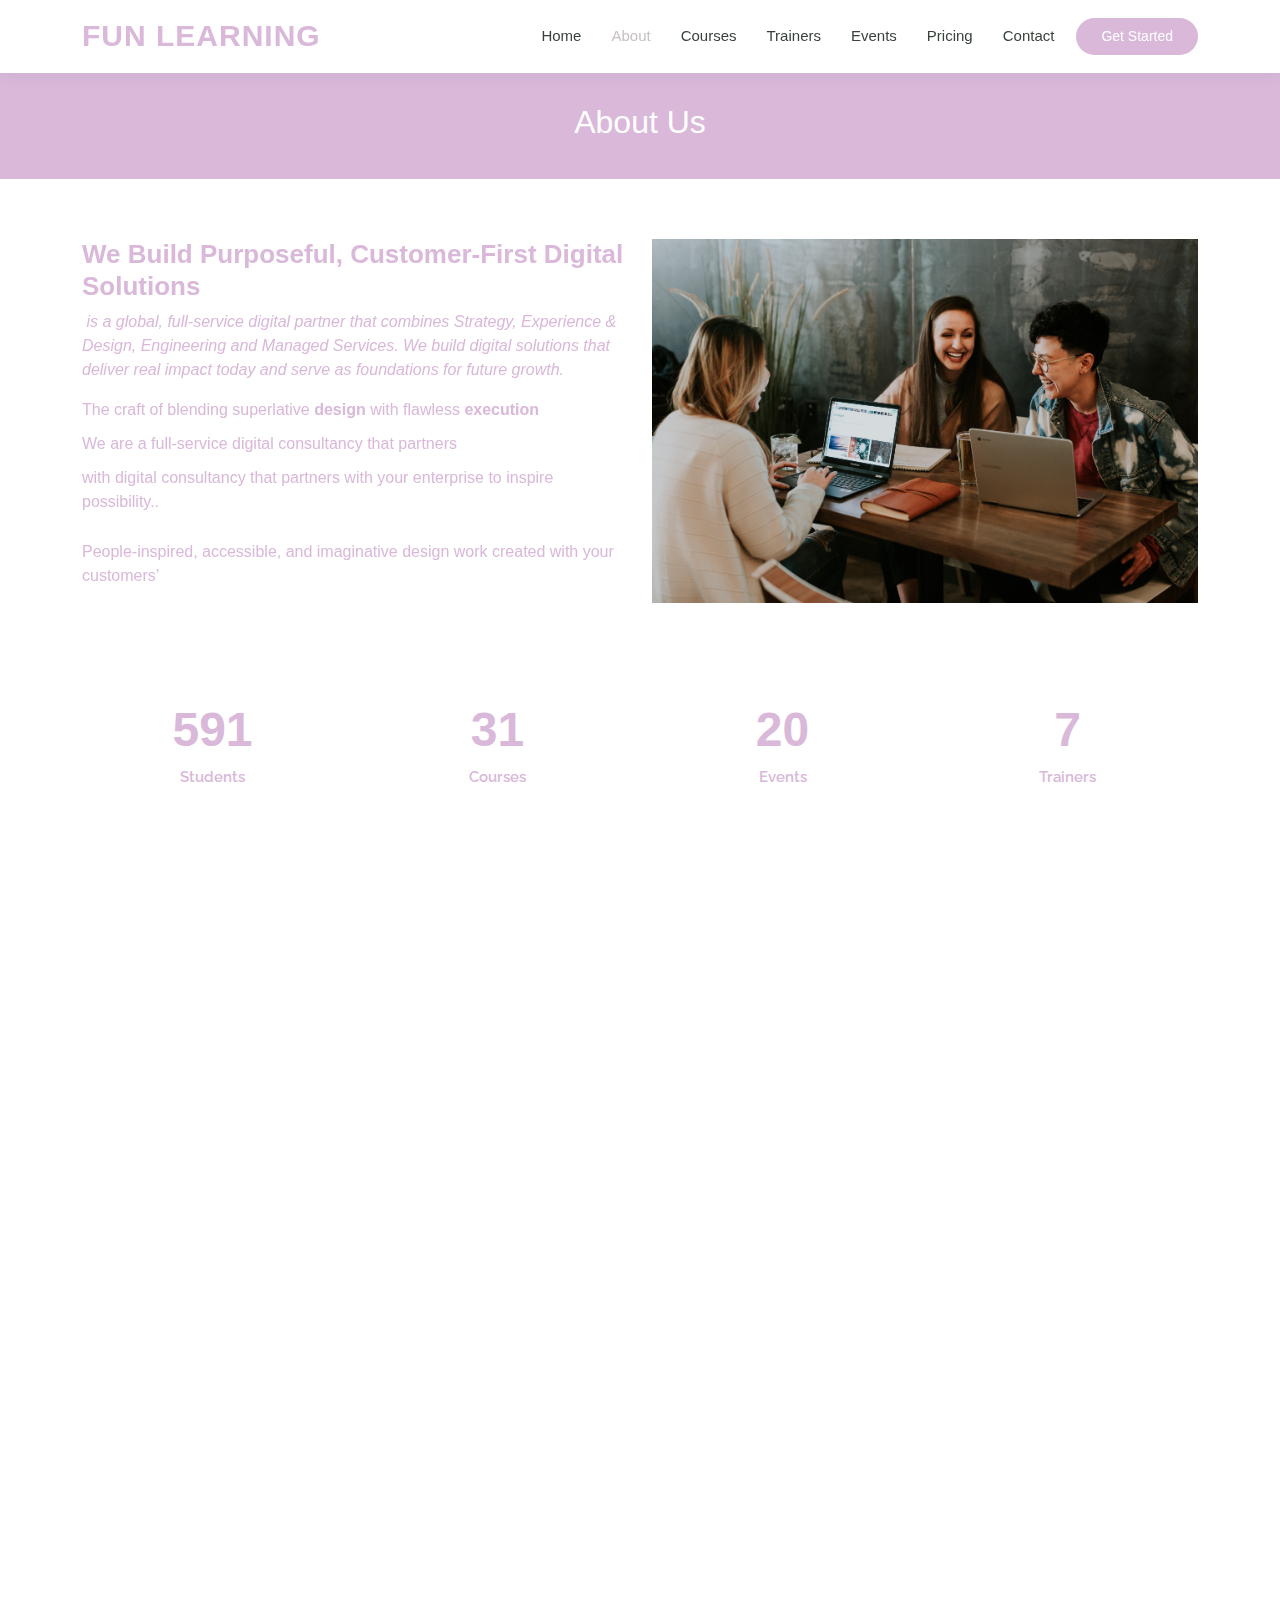
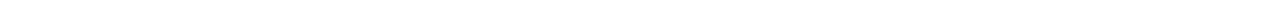
<file: about.html>
<!DOCTYPE html>
<html lang="en">

<head>
  <meta charset="utf-8">
  <meta content="width=device-width, initial-scale=1.0" name="viewport">

  <title>About - Mentor Bootstrap Template</title>
  <meta content="" name="description">
  <meta content="" name="keywords">

  <!-- Favicons -->
  <link href="assets/img/favicon.png" rel="icon">
  <link href="assets/img/apple-touch-icon.png" rel="apple-touch-icon">

  <!-- Google Fonts -->
  <link href="https://fonts.googleapis.com/css?family=Open+Sans:300,300i,400,400i,600,600i,700,700i|Raleway:300,300i,400,400i,500,500i,600,600i,700,700i|Poppins:300,300i,400,400i,500,500i,600,600i,700,700i" rel="stylesheet">

  <!-- Vendor CSS Files -->
  <link href="assets/vendor/animate.css/animate.min.css" rel="stylesheet">
  <link href="assets/vendor/aos/aos.css" rel="stylesheet">
  <link href="assets/vendor/bootstrap/css/bootstrap.min.css" rel="stylesheet">
  <link href="assets/vendor/bootstrap-icons/bootstrap-icons.css" rel="stylesheet">
  <link href="assets/vendor/boxicons/css/boxicons.min.css" rel="stylesheet">
  <link href="assets/vendor/remixicon/remixicon.css" rel="stylesheet">
  <link href="assets/vendor/swiper/swiper-bundle.min.css" rel="stylesheet">

  <!-- Template Main CSS File -->
  <link href="assets/css/style.css" rel="stylesheet">

  <!-- =======================================================
  * Template Name: Mentor - v4.7.0
  * Template URL: https://bootstrapmade.com/mentor-free-education-bootstrap-theme/
  * Author: BootstrapMade.com
  * License: https://bootstrapmade.com/license/
  ======================================================== -->
</head>

<body>

  <!-- ======= Header ======= -->
  <header id="header" class="fixed-top">
    <div class="container d-flex align-items-center">

      <h1 class="logo me-auto"><a href="index.html">Fun Learning</a></h1>
      <!-- Uncomment below if you prefer to use an image logo -->
      <!-- <a href="index.html" class="logo me-auto"><img src="assets/img/logo.png" alt="" class="img-fluid"></a>-->

      <nav id="navbar" class="navbar order-last order-lg-0">
        <ul>
          <li><a href="index.html">Home</a></li>
          <li><a class="active" href="about.html">About</a></li>
          <li><a href="courses.html">Courses</a></li>
          <li><a href="trainers.html">Trainers</a></li>
          <li><a href="events.html">Events</a></li>
          <li><a href="pricing.html">Pricing</a></li>

          
          </li>
          <li><a href="contact.html">Contact</a></li>
        </ul>
        <i class="bi bi-list mobile-nav-toggle"></i>
      </nav><!-- .navbar -->

      <a href="courses.html" class="get-started-btn">Get Started</a>

    </div>
  </header><!-- End Header -->

  <main id="main">
    <!-- ======= Breadcrumbs ======= -->
    <div class="breadcrumbs" data-aos="fade-in">
      <div class="container">
        <h2>About Us      </h2>
      </div>
    </div><!-- End Breadcrumbs -->

    <!-- ======= About Section ======= -->
    <section id="about" class="about">
      <div class="container" data-aos="fade-up">

        <div class="row">
          <div class="col-lg-6 order-1 order-lg-2" data-aos="fade-left" data-aos-delay="100">
            <img src="assets/img/about.jpg" class="img-fluid" alt="">
          </div>
          <div class="col-lg-6 pt-4 pt-lg-0 order-2 order-lg-1 content">
            <h3>We Build Purposeful, Customer-First Digital Solutions</h3>
            <p class="fst-italic"> is a global, full-service digital partner that combines Strategy, Experience &amp; Design, Engineering and Managed Services. We build digital solutions that deliver real impact today and serve as foundations for future growth.</p>
            <ul><li>The craft of blending superlative <strong>design</strong> with flawless <strong>execution</strong></li>
              <li>We are a full-service digital consultancy that partners</li>
              <li>with digital consultancy that partners with your enterprise to inspire possibility..</li>
            </ul>
            <p>People-inspired, accessible, and imaginative design work created with your customers&rsquo;</p>

          </div>
        </div>

      </div>
    </section><!-- End About Section -->

    <!-- ======= Counts Section ======= -->
    <section id="counts" class="counts section-bg">
      <div class="container">

        <div class="row counters">

          <div class="col-lg-3 col-6 text-center">
            <span data-purecounter-start="0" data-purecounter-end="1232" data-purecounter-duration="1" class="purecounter"></span>
            <p>Students</p>
          </div>

          <div class="col-lg-3 col-6 text-center">
            <span data-purecounter-start="0" data-purecounter-end="64" data-purecounter-duration="1" class="purecounter"></span>
            <p>Courses</p>
          </div>

          <div class="col-lg-3 col-6 text-center">
            <span data-purecounter-start="0" data-purecounter-end="42" data-purecounter-duration="1" class="purecounter"></span>
            <p>Events</p>
          </div>

          <div class="col-lg-3 col-6 text-center">
            <span data-purecounter-start="0" data-purecounter-end="15" data-purecounter-duration="1" class="purecounter"></span>
            <p>Trainers</p>
          </div>

        </div>

      </div>
    </section><!-- End Counts Section -->

    <!-- ======= Testimonials Section ======= -->
    <section id="testimonials" class="testimonials">
      <div class="container" data-aos="fade-up">

        <div class="section-title">
          <h2>REVIEWS</h2>
          <p>What are they saying</p>
        </div>

        <div class="testimonials-slider swiper" data-aos="fade-up" data-aos-delay="100">
          <div class="swiper-wrapper">

            <div class="swiper-slide">
              <div class="testimonial-wrap">
                <div class="testimonial-item">
                  <img src="assets/img/testimonials/testimonials-1.jpg" class="testimonial-img" alt="">
                  <h3>hassan ali</h3>
                  <h4>Ceo &amp; Founder</h4>
                  <p>
                    <i class="bx bxs-quote-alt-left quote-icon-left"></i>
                    The entire training method by Henry Harvin for SAP Certification Course is really amazing. The fee is reasonable and all the facilities are amazing.
                    <i class="bx bxs-quote-alt-right quote-icon-right"></i>
                  </p>
                </div>
              </div>
            </div><!-- End testimonial item -->

            <div class="swiper-slide">
              <div class="testimonial-wrap">
                <div class="testimonial-item">
                  <img src="assets/img/testimonials/testimonials-2.jpg" class="testimonial-img" alt="">
                  <h3>Sara hashim</h3>
                  <h4>Designer</h4>
                  <p>
                    <i class="bx bxs-quote-alt-left quote-icon-left"></i>I would like to thank my trainer Hari sir for his patience and for teaching the language in a way that is easier to understand. I had great experience with henry harvin education, too much supportive management, Quick solving issues of candidate.<i class="bx bxs-quote-alt-right quote-icon-right"></i>
                  </p>
                </div>
              </div>
            </div><!-- End testimonial item -->

            <div class="swiper-slide">
              <div class="testimonial-wrap">
                <div class="testimonial-item">
                  <img src="assets/img/testimonials/testimonials-3.jpg" class="testimonial-img" alt="">
                  <h3>jumana hassan</h3>
                  <h4>Store Owner</h4>
                  <p>
                    <i class="bx bxs-quote-alt-left quote-icon-left"></i>Whizlabs has been the most exhaustive learning resource that I have come across especially if you want to skill up or prepare for certification. Looking forward to continuing my learning journey with fun learning.</p>
                </div>
              </div>
            </div><!-- End testimonial item -->

            <div class="swiper-slide">
              <div class="testimonial-wrap">
                <div class="testimonial-item">
                  <img src="assets/img/testimonials/testimonials-4.jpg" class="testimonial-img" alt="">
                  <h3>maryam mohammad</h3>
                  <h4>Freelancer</h4>
                  <p>
                  <i class="bx bxs-quote-alt-left quote-icon-left"></i>The SEO Master Class with IIM SkILLS was very comprehensive and useful. The lecturer had plenty of good tips on how to improve your Google rank and took us through the process step-by-step. Thank you IIM SKILLS for a great course.</p>
                  <br>
                  <p>From on page seo to off page seo I have learned everything practically in the program. Placement support is also good.</p>
                  <p><i class="bx bxs-quote-alt-right quote-icon-right"></i>
                  </p>
                </div>
              </div>
            </div><!-- End testimonial item -->

            <div class="swiper-slide">
              <div class="testimonial-wrap">
                <div class="testimonial-item">
                  <img src="assets/img/testimonials/testimonials-5.jpg" class="testimonial-img" alt="">
                  <h3>ali ahmad</h3>
                  <h4>Entrepreneur</h4>
                  <p>The projects I took during the ACCA course helped me in focusing on the concept and to explore further.</p>
                </div>
              </div>
            </div><!-- End testimonial item -->

          </div>
          <div class="swiper-pagination"></div>
        </div>

      </div>
    </section><!-- End Testimonials Section -->

  </main><!-- End #main -->

  <!-- ======= Footer ======= --><!-- End Footer -->

<div id="preloader"></div>
  <a href="#" class="back-to-top d-flex align-items-center justify-content-center"><i class="bi bi-arrow-up-short"></i></a>

  <!-- Vendor JS Files -->
  <script src="assets/vendor/purecounter/purecounter.js"></script>
  <script src="assets/vendor/aos/aos.js"></script>
  <script src="assets/vendor/bootstrap/js/bootstrap.bundle.min.js"></script>
  <script src="assets/vendor/swiper/swiper-bundle.min.js"></script>
  <script src="assets/vendor/php-email-form/validate.js"></script>

  <!-- Template Main JS File -->
  <script src="assets/js/main.js"></script>

</body>

</html>
</file>
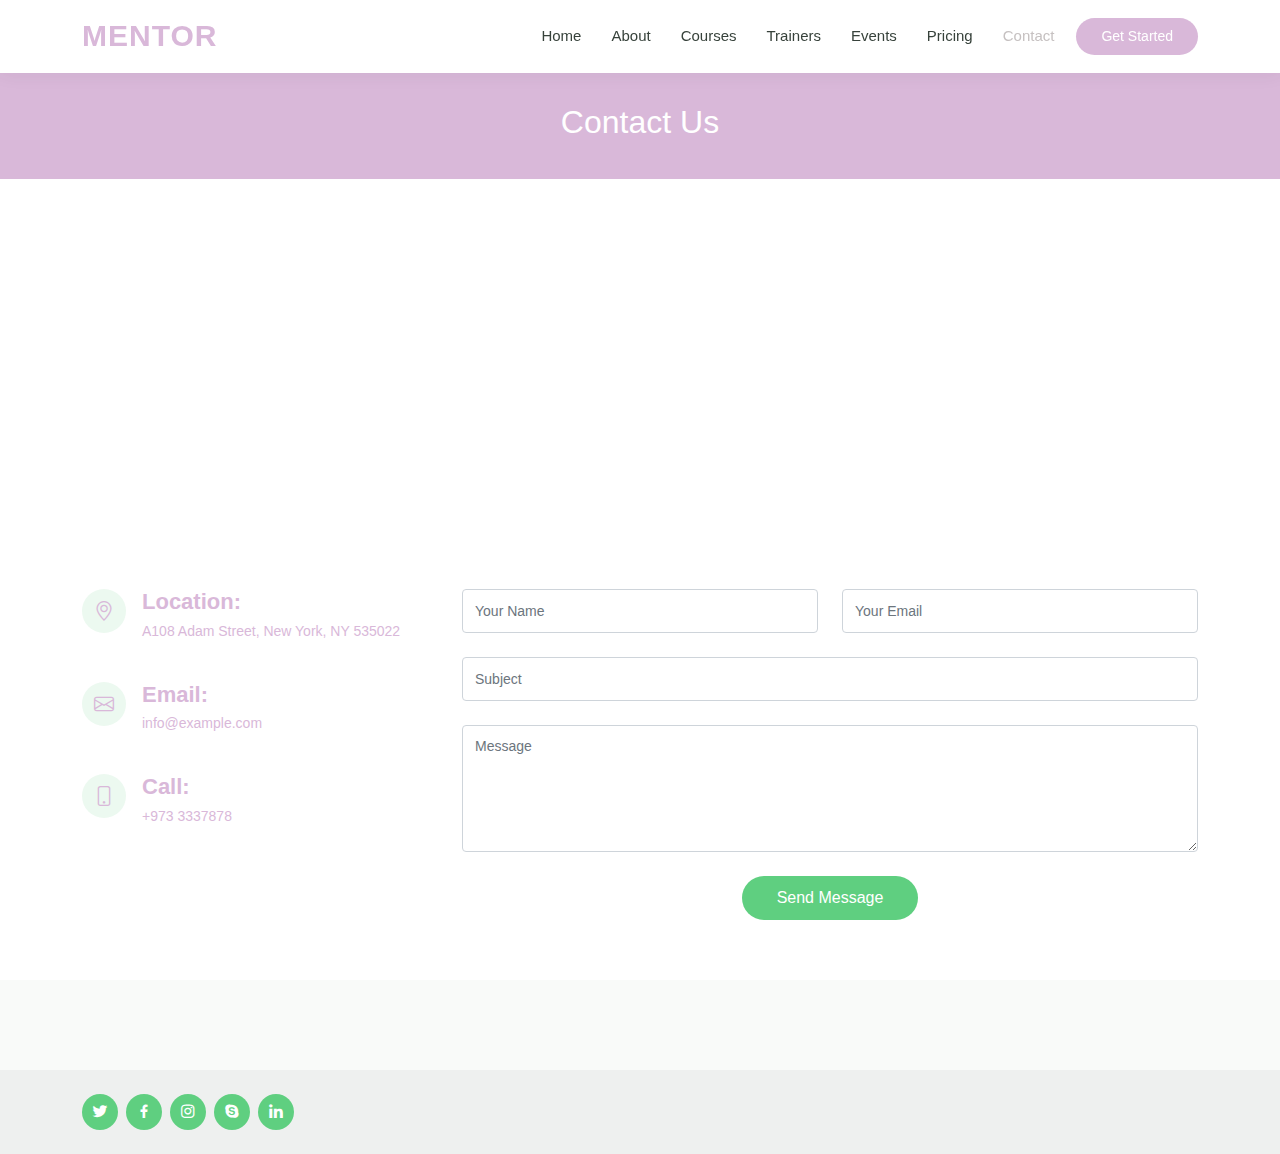
<file: contact.html>
<!DOCTYPE html>
<html lang="en">

<head>
  <meta charset="utf-8">
  <meta content="width=device-width, initial-scale=1.0" name="viewport">

  <title>Contact - Mentor Bootstrap Template</title>
  <meta content="" name="description">
  <meta content="" name="keywords">

  <!-- Favicons -->
  <link href="assets/img/favicon.png" rel="icon">
  <link href="assets/img/apple-touch-icon.png" rel="apple-touch-icon">

  <!-- Google Fonts -->
  <link href="https://fonts.googleapis.com/css?family=Open+Sans:300,300i,400,400i,600,600i,700,700i|Raleway:300,300i,400,400i,500,500i,600,600i,700,700i|Poppins:300,300i,400,400i,500,500i,600,600i,700,700i" rel="stylesheet">

  <!-- Vendor CSS Files -->
  <link href="assets/vendor/animate.css/animate.min.css" rel="stylesheet">
  <link href="assets/vendor/aos/aos.css" rel="stylesheet">
  <link href="assets/vendor/bootstrap/css/bootstrap.min.css" rel="stylesheet">
  <link href="assets/vendor/bootstrap-icons/bootstrap-icons.css" rel="stylesheet">
  <link href="assets/vendor/boxicons/css/boxicons.min.css" rel="stylesheet">
  <link href="assets/vendor/remixicon/remixicon.css" rel="stylesheet">
  <link href="assets/vendor/swiper/swiper-bundle.min.css" rel="stylesheet">

  <!-- Template Main CSS File -->
  <link href="assets/css/style.css" rel="stylesheet">

  <!-- =======================================================
  * Template Name: Mentor - v4.7.0
  * Template URL: https://bootstrapmade.com/mentor-free-education-bootstrap-theme/
  * Author: BootstrapMade.com
  * License: https://bootstrapmade.com/license/
  ======================================================== -->
</head>

<body>

  <!-- ======= Header ======= -->
  <header id="header" class="fixed-top">
    <div class="container d-flex align-items-center">

      <h1 class="logo me-auto"><a href="index.html">Mentor</a></h1>
      <!-- Uncomment below if you prefer to use an image logo -->
      <!-- <a href="index.html" class="logo me-auto"><img src="assets/img/logo.png" alt="" class="img-fluid"></a>-->

      <nav id="navbar" class="navbar order-last order-lg-0">
        <ul>
          <li><a href="index.html">Home</a></li>
          <li><a href="about.html">About</a></li>
          <li><a href="courses.html">Courses</a></li>
          <li><a href="trainers.html">Trainers</a></li>
          <li><a href="events.html">Events</a></li>
          <li><a href="pricing.html">Pricing</a></li>

          
          <li><a class="active" href="contact.html">Contact</a></li>
        </ul>
        <i class="bi bi-list mobile-nav-toggle"></i>
      </nav><!-- .navbar -->

      <a href="courses.html" class="get-started-btn">Get Started</a>

    </div>
  </header><!-- End Header -->

  <main id="main">

    <!-- ======= Breadcrumbs ======= -->
    <div class="breadcrumbs" data-aos="fade-in">
      <div class="container">
        <h2>Contact Us      </h2>
      </div>
    </div><!-- End Breadcrumbs -->

    <!-- ======= Contact Section ======= -->
    <section id="contact" class="contact">
      <div data-aos="fade-up">
        <iframe style="border:0; width: 100%; height: 350px;" src="https://www.google.com/maps/embed?pb=!1m14!1m8!1m3!1d12097.433213460943!2d-74.0062269!3d40.7101282!3m2!1i1024!2i768!4f13.1!3m3!1m2!1s0x0%3A0xb89d1fe6bc499443!2sDowntown+Conference+Center!5e0!3m2!1smk!2sbg!4v1539943755621" frameborder="0" allowfullscreen></iframe>
      </div>

      <div class="container" data-aos="fade-up">

        <div class="row mt-5">

          <div class="col-lg-4">
            <div class="info">
              <div class="address">
                <i class="bi bi-geo-alt"></i>
                <h4>Location:</h4>
                <p>A108 Adam Street, New York, NY 535022</p>
              </div>

              <div class="email">
                <i class="bi bi-envelope"></i>
                <h4>Email:</h4>
                <p>info@example.com</p>
              </div>

              <div class="phone">
                <i class="bi bi-phone"></i>
                <h4>Call:</h4>
                <p>+973 3337878</p>
              </div>

            </div>

          </div>

          <div class="col-lg-8 mt-5 mt-lg-0">

            <form action="forms/contact.php" method="post" role="form" class="php-email-form">
              <div class="row">
                <div class="col-md-6 form-group">
                  <input type="text" name="name" class="form-control" id="name" placeholder="Your Name" required>
                </div>
                <div class="col-md-6 form-group mt-3 mt-md-0">
                  <input type="email" class="form-control" name="email" id="email" placeholder="Your Email" required>
                </div>
              </div>
              <div class="form-group mt-3">
                <input type="text" class="form-control" name="subject" id="subject" placeholder="Subject" required>
              </div>
              <div class="form-group mt-3">
                <textarea class="form-control" name="message" rows="5" placeholder="Message" required></textarea>
              </div>
              <div class="my-3">
                <div class="loading">Loading</div>
                <div class="error-message"></div>
                <div class="sent-message">Your message has been sent. Thank you!</div>
              </div>
              <div class="text-center"><button type="submit">Send Message</button></div>
            </form>

          </div>

        </div>

      </div>
    </section><!-- End Contact Section -->

  </main><!-- End #main -->

  <!-- ======= Footer ======= -->
  <footer id="footer">

    <div class="footer-top"></div>

    <div class="container d-md-flex py-4">
      <div class="social-links text-center text-md-right pt-3 pt-md-0">
        <a href="#" class="twitter"><i class="bx bxl-twitter"></i></a>
        <a href="#" class="facebook"><i class="bx bxl-facebook"></i></a>
        <a href="#" class="instagram"><i class="bx bxl-instagram"></i></a>
        <a href="#" class="google-plus"><i class="bx bxl-skype"></i></a>
        <a href="#" class="linkedin"><i class="bx bxl-linkedin"></i></a>
      </div>
    </div>
  </footer><!-- End Footer -->

  <div id="preloader"></div>
  <a href="#" class="back-to-top d-flex align-items-center justify-content-center"><i class="bi bi-arrow-up-short"></i></a>

  <!-- Vendor JS Files -->
  <script src="assets/vendor/purecounter/purecounter.js"></script>
  <script src="assets/vendor/aos/aos.js"></script>
  <script src="assets/vendor/bootstrap/js/bootstrap.bundle.min.js"></script>
  <script src="assets/vendor/swiper/swiper-bundle.min.js"></script>
  <script src="assets/vendor/php-email-form/validate.js"></script>

  <!-- Template Main JS File -->
  <script src="assets/js/main.js"></script>

</body>

</html>
</file>
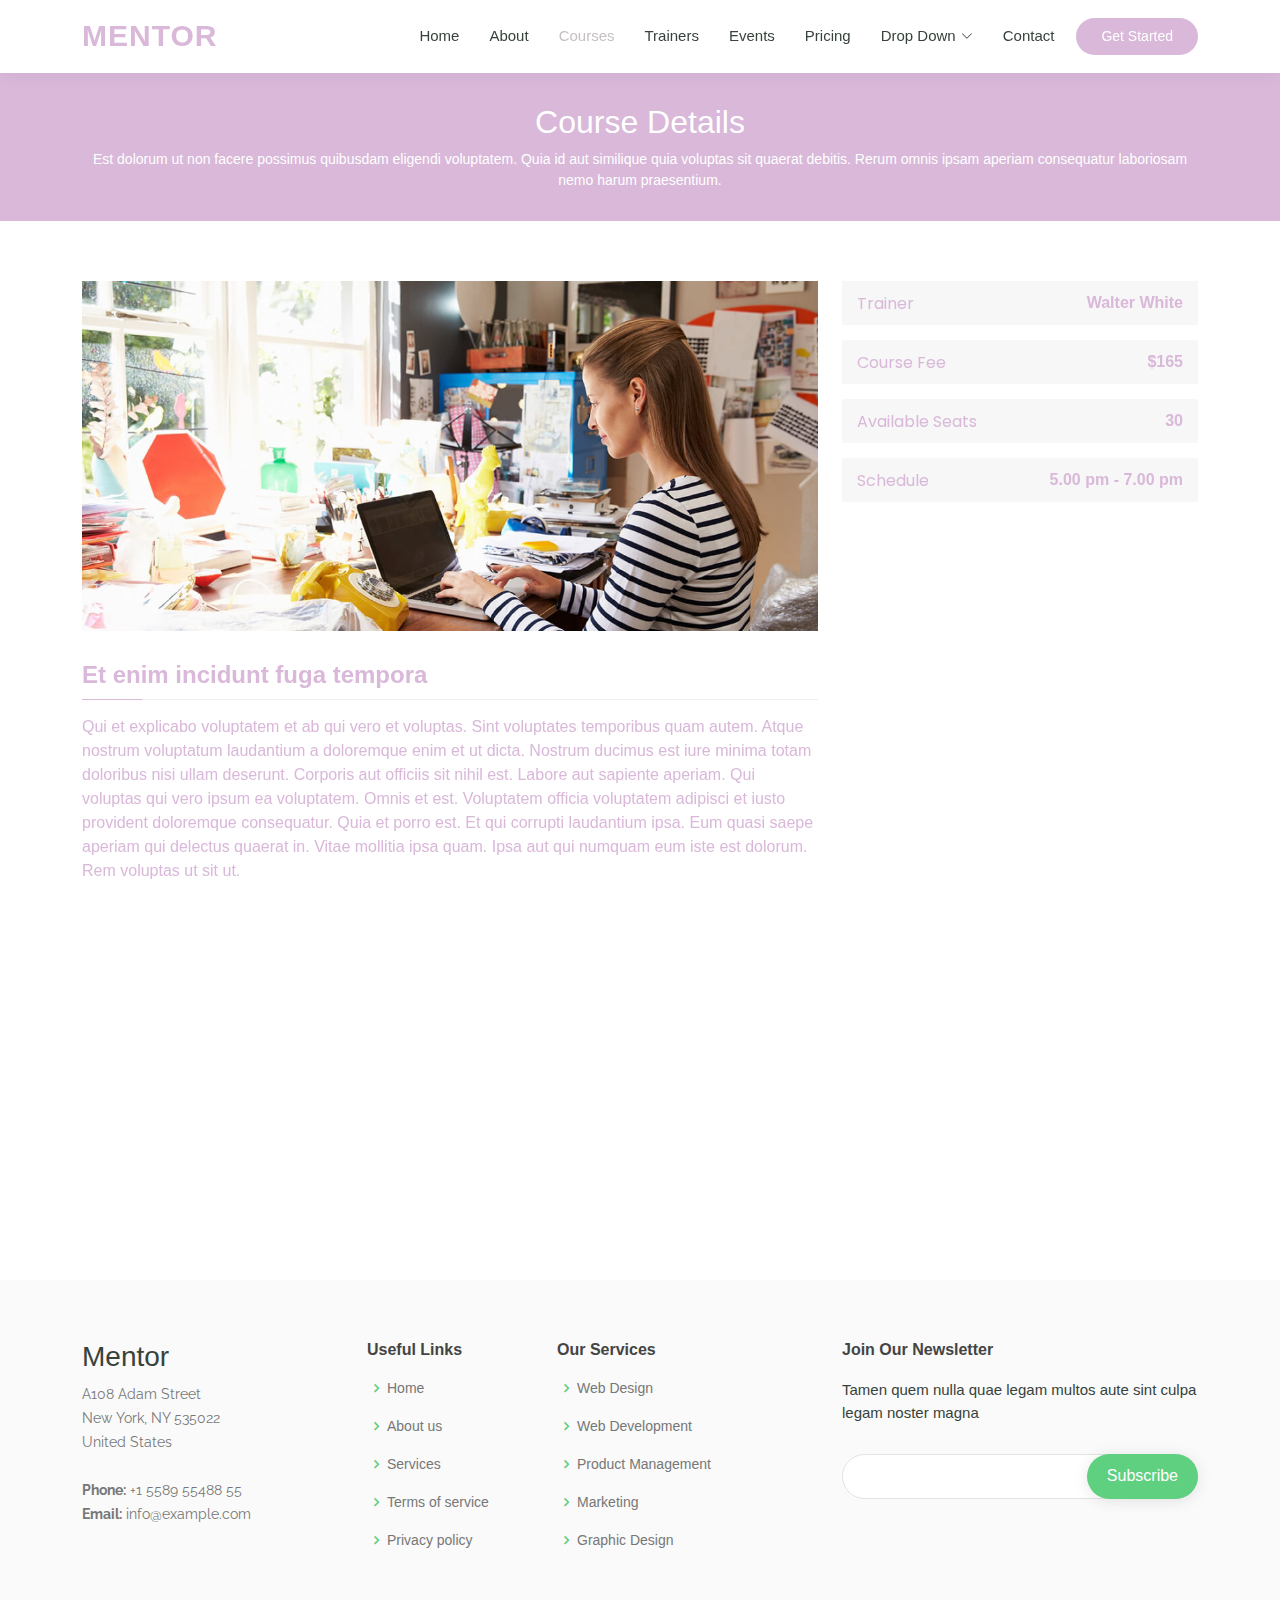
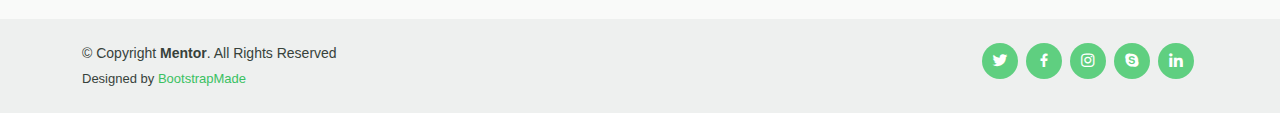
<file: course-details.html>
<!DOCTYPE html>
<html lang="en">

<head>
  <meta charset="utf-8">
  <meta content="width=device-width, initial-scale=1.0" name="viewport">

  <title>Course Details - Mentor Bootstrap Template</title>
  <meta content="" name="description">
  <meta content="" name="keywords">

  <!-- Favicons -->
  <link href="assets/img/favicon.png" rel="icon">
  <link href="assets/img/apple-touch-icon.png" rel="apple-touch-icon">

  <!-- Google Fonts -->
  <link href="https://fonts.googleapis.com/css?family=Open+Sans:300,300i,400,400i,600,600i,700,700i|Raleway:300,300i,400,400i,500,500i,600,600i,700,700i|Poppins:300,300i,400,400i,500,500i,600,600i,700,700i" rel="stylesheet">

  <!-- Vendor CSS Files -->
  <link href="assets/vendor/animate.css/animate.min.css" rel="stylesheet">
  <link href="assets/vendor/aos/aos.css" rel="stylesheet">
  <link href="assets/vendor/bootstrap/css/bootstrap.min.css" rel="stylesheet">
  <link href="assets/vendor/bootstrap-icons/bootstrap-icons.css" rel="stylesheet">
  <link href="assets/vendor/boxicons/css/boxicons.min.css" rel="stylesheet">
  <link href="assets/vendor/remixicon/remixicon.css" rel="stylesheet">
  <link href="assets/vendor/swiper/swiper-bundle.min.css" rel="stylesheet">

  <!-- Template Main CSS File -->
  <link href="assets/css/style.css" rel="stylesheet">

  <!-- =======================================================
  * Template Name: Mentor - v4.7.0
  * Template URL: https://bootstrapmade.com/mentor-free-education-bootstrap-theme/
  * Author: BootstrapMade.com
  * License: https://bootstrapmade.com/license/
  ======================================================== -->
</head>

<body>

  <!-- ======= Header ======= -->
  <header id="header" class="fixed-top">
    <div class="container d-flex align-items-center">

      <h1 class="logo me-auto"><a href="index.html">Mentor</a></h1>
      <!-- Uncomment below if you prefer to use an image logo -->
      <!-- <a href="index.html" class="logo me-auto"><img src="assets/img/logo.png" alt="" class="img-fluid"></a>-->

      <nav id="navbar" class="navbar order-last order-lg-0">
        <ul>
          <li><a href="index.html">Home</a></li>
          <li><a href="about.html">About</a></li>
          <li><a class="active" href="courses.html">Courses</a></li>
          <li><a href="trainers.html">Trainers</a></li>
          <li><a href="events.html">Events</a></li>
          <li><a href="pricing.html">Pricing</a></li>

          <li class="dropdown"><a href="#"><span>Drop Down</span> <i class="bi bi-chevron-down"></i></a>
            <ul>
              <li><a href="#">Drop Down 1</a></li>
              <li class="dropdown"><a href="#"><span>Deep Drop Down</span> <i class="bi bi-chevron-right"></i></a>
                <ul>
                  <li><a href="#">Deep Drop Down 1</a></li>
                  <li><a href="#">Deep Drop Down 2</a></li>
                  <li><a href="#">Deep Drop Down 3</a></li>
                  <li><a href="#">Deep Drop Down 4</a></li>
                  <li><a href="#">Deep Drop Down 5</a></li>
                </ul>
              </li>
              <li><a href="#">Drop Down 2</a></li>
              <li><a href="#">Drop Down 3</a></li>
              <li><a href="#">Drop Down 4</a></li>
            </ul>
          </li>
          <li><a href="contact.html">Contact</a></li>
        </ul>
        <i class="bi bi-list mobile-nav-toggle"></i>
      </nav><!-- .navbar -->

      <a href="courses.html" class="get-started-btn">Get Started</a>

    </div>
  </header><!-- End Header -->

  <main id="main">

    <!-- ======= Breadcrumbs ======= -->
    <div class="breadcrumbs" data-aos="fade-in">
      <div class="container">
        <h2>Course Details</h2>
        <p>Est dolorum ut non facere possimus quibusdam eligendi voluptatem. Quia id aut similique quia voluptas sit quaerat debitis. Rerum omnis ipsam aperiam consequatur laboriosam nemo harum praesentium. </p>
      </div>
    </div><!-- End Breadcrumbs -->

    <!-- ======= Cource Details Section ======= -->
    <section id="course-details" class="course-details">
      <div class="container" data-aos="fade-up">

        <div class="row">
          <div class="col-lg-8">
            <img src="assets/img/course-details.jpg" class="img-fluid" alt="">
            <h3>Et enim incidunt fuga tempora</h3>
            <p>
              Qui et explicabo voluptatem et ab qui vero et voluptas. Sint voluptates temporibus quam autem. Atque nostrum voluptatum laudantium a doloremque enim et ut dicta. Nostrum ducimus est iure minima totam doloribus nisi ullam deserunt. Corporis aut officiis sit nihil est. Labore aut sapiente aperiam.
              Qui voluptas qui vero ipsum ea voluptatem. Omnis et est. Voluptatem officia voluptatem adipisci et iusto provident doloremque consequatur. Quia et porro est. Et qui corrupti laudantium ipsa.
              Eum quasi saepe aperiam qui delectus quaerat in. Vitae mollitia ipsa quam. Ipsa aut qui numquam eum iste est dolorum. Rem voluptas ut sit ut.
            </p>
          </div>
          <div class="col-lg-4">

            <div class="course-info d-flex justify-content-between align-items-center">
              <h5>Trainer</h5>
              <p><a href="#">Walter White</a></p>
            </div>

            <div class="course-info d-flex justify-content-between align-items-center">
              <h5>Course Fee</h5>
              <p>$165</p>
            </div>

            <div class="course-info d-flex justify-content-between align-items-center">
              <h5>Available Seats</h5>
              <p>30</p>
            </div>

            <div class="course-info d-flex justify-content-between align-items-center">
              <h5>Schedule</h5>
              <p>5.00 pm - 7.00 pm</p>
            </div>

          </div>
        </div>

      </div>
    </section><!-- End Cource Details Section -->

    <!-- ======= Cource Details Tabs Section ======= -->
    <section id="cource-details-tabs" class="cource-details-tabs">
      <div class="container" data-aos="fade-up">

        <div class="row">
          <div class="col-lg-3">
            <ul class="nav nav-tabs flex-column">
              <li class="nav-item">
                <a class="nav-link active show" data-bs-toggle="tab" href="#tab-1">Modi sit est</a>
              </li>
              <li class="nav-item">
                <a class="nav-link" data-bs-toggle="tab" href="#tab-2">Unde praesentium sed</a>
              </li>
              <li class="nav-item">
                <a class="nav-link" data-bs-toggle="tab" href="#tab-3">Pariatur explicabo vel</a>
              </li>
              <li class="nav-item">
                <a class="nav-link" data-bs-toggle="tab" href="#tab-4">Nostrum qui quasi</a>
              </li>
              <li class="nav-item">
                <a class="nav-link" data-bs-toggle="tab" href="#tab-5">Iusto ut expedita aut</a>
              </li>
            </ul>
          </div>
          <div class="col-lg-9 mt-4 mt-lg-0">
            <div class="tab-content">
              <div class="tab-pane active show" id="tab-1">
                <div class="row">
                  <div class="col-lg-8 details order-2 order-lg-1">
                    <h3>Architecto ut aperiam autem id</h3>
                    <p class="fst-italic">Qui laudantium consequatur laborum sit qui ad sapiente dila parde sonata raqer a videna mareta paulona marka</p>
                    <p>Et nobis maiores eius. Voluptatibus ut enim blanditiis atque harum sint. Laborum eos ipsum ipsa odit magni. Incidunt hic ut molestiae aut qui. Est repellat minima eveniet eius et quis magni nihil. Consequatur dolorem quaerat quos qui similique accusamus nostrum rem vero</p>
                  </div>
                  <div class="col-lg-4 text-center order-1 order-lg-2">
                    <img src="assets/img/course-details-tab-1.png" alt="" class="img-fluid">
                  </div>
                </div>
              </div>
              <div class="tab-pane" id="tab-2">
                <div class="row">
                  <div class="col-lg-8 details order-2 order-lg-1">
                    <h3>Et blanditiis nemo veritatis excepturi</h3>
                    <p class="fst-italic">Qui laudantium consequatur laborum sit qui ad sapiente dila parde sonata raqer a videna mareta paulona marka</p>
                    <p>Ea ipsum voluptatem consequatur quis est. Illum error ullam omnis quia et reiciendis sunt sunt est. Non aliquid repellendus itaque accusamus eius et velit ipsa voluptates. Optio nesciunt eaque beatae accusamus lerode pakto madirna desera vafle de nideran pal</p>
                  </div>
                  <div class="col-lg-4 text-center order-1 order-lg-2">
                    <img src="assets/img/course-details-tab-2.png" alt="" class="img-fluid">
                  </div>
                </div>
              </div>
              <div class="tab-pane" id="tab-3">
                <div class="row">
                  <div class="col-lg-8 details order-2 order-lg-1">
                    <h3>Impedit facilis occaecati odio neque aperiam sit</h3>
                    <p class="fst-italic">Eos voluptatibus quo. Odio similique illum id quidem non enim fuga. Qui natus non sunt dicta dolor et. In asperiores velit quaerat perferendis aut</p>
                    <p>Iure officiis odit rerum. Harum sequi eum illum corrupti culpa veritatis quisquam. Neque necessitatibus illo rerum eum ut. Commodi ipsam minima molestiae sed laboriosam a iste odio. Earum odit nesciunt fugiat sit ullam. Soluta et harum voluptatem optio quae</p>
                  </div>
                  <div class="col-lg-4 text-center order-1 order-lg-2">
                    <img src="assets/img/course-details-tab-3.png" alt="" class="img-fluid">
                  </div>
                </div>
              </div>
              <div class="tab-pane" id="tab-4">
                <div class="row">
                  <div class="col-lg-8 details order-2 order-lg-1">
                    <h3>Fuga dolores inventore laboriosam ut est accusamus laboriosam dolore</h3>
                    <p class="fst-italic">Totam aperiam accusamus. Repellat consequuntur iure voluptas iure porro quis delectus</p>
                    <p>Eaque consequuntur consequuntur libero expedita in voluptas. Nostrum ipsam necessitatibus aliquam fugiat debitis quis velit. Eum ex maxime error in consequatur corporis atque. Eligendi asperiores sed qui veritatis aperiam quia a laborum inventore</p>
                  </div>
                  <div class="col-lg-4 text-center order-1 order-lg-2">
                    <img src="assets/img/course-details-tab-4.png" alt="" class="img-fluid">
                  </div>
                </div>
              </div>
              <div class="tab-pane" id="tab-5">
                <div class="row">
                  <div class="col-lg-8 details order-2 order-lg-1">
                    <h3>Est eveniet ipsam sindera pad rone matrelat sando reda</h3>
                    <p class="fst-italic">Omnis blanditiis saepe eos autem qui sunt debitis porro quia.</p>
                    <p>Exercitationem nostrum omnis. Ut reiciendis repudiandae minus. Omnis recusandae ut non quam ut quod eius qui. Ipsum quia odit vero atque qui quibusdam amet. Occaecati sed est sint aut vitae molestiae voluptate vel</p>
                  </div>
                  <div class="col-lg-4 text-center order-1 order-lg-2">
                    <img src="assets/img/course-details-tab-5.png" alt="" class="img-fluid">
                  </div>
                </div>
              </div>
            </div>
          </div>
        </div>

      </div>
    </section><!-- End Cource Details Tabs Section -->

  </main><!-- End #main -->

  <!-- ======= Footer ======= -->
  <footer id="footer">

    <div class="footer-top">
      <div class="container">
        <div class="row">

          <div class="col-lg-3 col-md-6 footer-contact">
            <h3>Mentor</h3>
            <p>
              A108 Adam Street <br>
              New York, NY 535022<br>
              United States <br><br>
              <strong>Phone:</strong> +1 5589 55488 55<br>
              <strong>Email:</strong> info@example.com<br>
            </p>
          </div>

          <div class="col-lg-2 col-md-6 footer-links">
            <h4>Useful Links</h4>
            <ul>
              <li><i class="bx bx-chevron-right"></i> <a href="#">Home</a></li>
              <li><i class="bx bx-chevron-right"></i> <a href="#">About us</a></li>
              <li><i class="bx bx-chevron-right"></i> <a href="#">Services</a></li>
              <li><i class="bx bx-chevron-right"></i> <a href="#">Terms of service</a></li>
              <li><i class="bx bx-chevron-right"></i> <a href="#">Privacy policy</a></li>
            </ul>
          </div>

          <div class="col-lg-3 col-md-6 footer-links">
            <h4>Our Services</h4>
            <ul>
              <li><i class="bx bx-chevron-right"></i> <a href="#">Web Design</a></li>
              <li><i class="bx bx-chevron-right"></i> <a href="#">Web Development</a></li>
              <li><i class="bx bx-chevron-right"></i> <a href="#">Product Management</a></li>
              <li><i class="bx bx-chevron-right"></i> <a href="#">Marketing</a></li>
              <li><i class="bx bx-chevron-right"></i> <a href="#">Graphic Design</a></li>
            </ul>
          </div>

          <div class="col-lg-4 col-md-6 footer-newsletter">
            <h4>Join Our Newsletter</h4>
            <p>Tamen quem nulla quae legam multos aute sint culpa legam noster magna</p>
            <form action="" method="post">
              <input type="email" name="email"><input type="submit" value="Subscribe">
            </form>
          </div>

        </div>
      </div>
    </div>

    <div class="container d-md-flex py-4">

      <div class="me-md-auto text-center text-md-start">
        <div class="copyright">
          &copy; Copyright <strong><span>Mentor</span></strong>. All Rights Reserved
        </div>
        <div class="credits">
          <!-- All the links in the footer should remain intact. -->
          <!-- You can delete the links only if you purchased the pro version. -->
          <!-- Licensing information: https://bootstrapmade.com/license/ -->
          <!-- Purchase the pro version with working PHP/AJAX contact form: https://bootstrapmade.com/mentor-free-education-bootstrap-theme/ -->
          Designed by <a href="https://bootstrapmade.com/">BootstrapMade</a>
        </div>
      </div>
      <div class="social-links text-center text-md-right pt-3 pt-md-0">
        <a href="#" class="twitter"><i class="bx bxl-twitter"></i></a>
        <a href="#" class="facebook"><i class="bx bxl-facebook"></i></a>
        <a href="#" class="instagram"><i class="bx bxl-instagram"></i></a>
        <a href="#" class="google-plus"><i class="bx bxl-skype"></i></a>
        <a href="#" class="linkedin"><i class="bx bxl-linkedin"></i></a>
      </div>
    </div>
  </footer><!-- End Footer -->

  <div id="preloader"></div>
  <a href="#" class="back-to-top d-flex align-items-center justify-content-center"><i class="bi bi-arrow-up-short"></i></a>

  <!-- Vendor JS Files -->
  <script src="assets/vendor/purecounter/purecounter.js"></script>
  <script src="assets/vendor/aos/aos.js"></script>
  <script src="assets/vendor/bootstrap/js/bootstrap.bundle.min.js"></script>
  <script src="assets/vendor/swiper/swiper-bundle.min.js"></script>
  <script src="assets/vendor/php-email-form/validate.js"></script>

  <!-- Template Main JS File -->
  <script src="assets/js/main.js"></script>

</body>

</html>
</file>
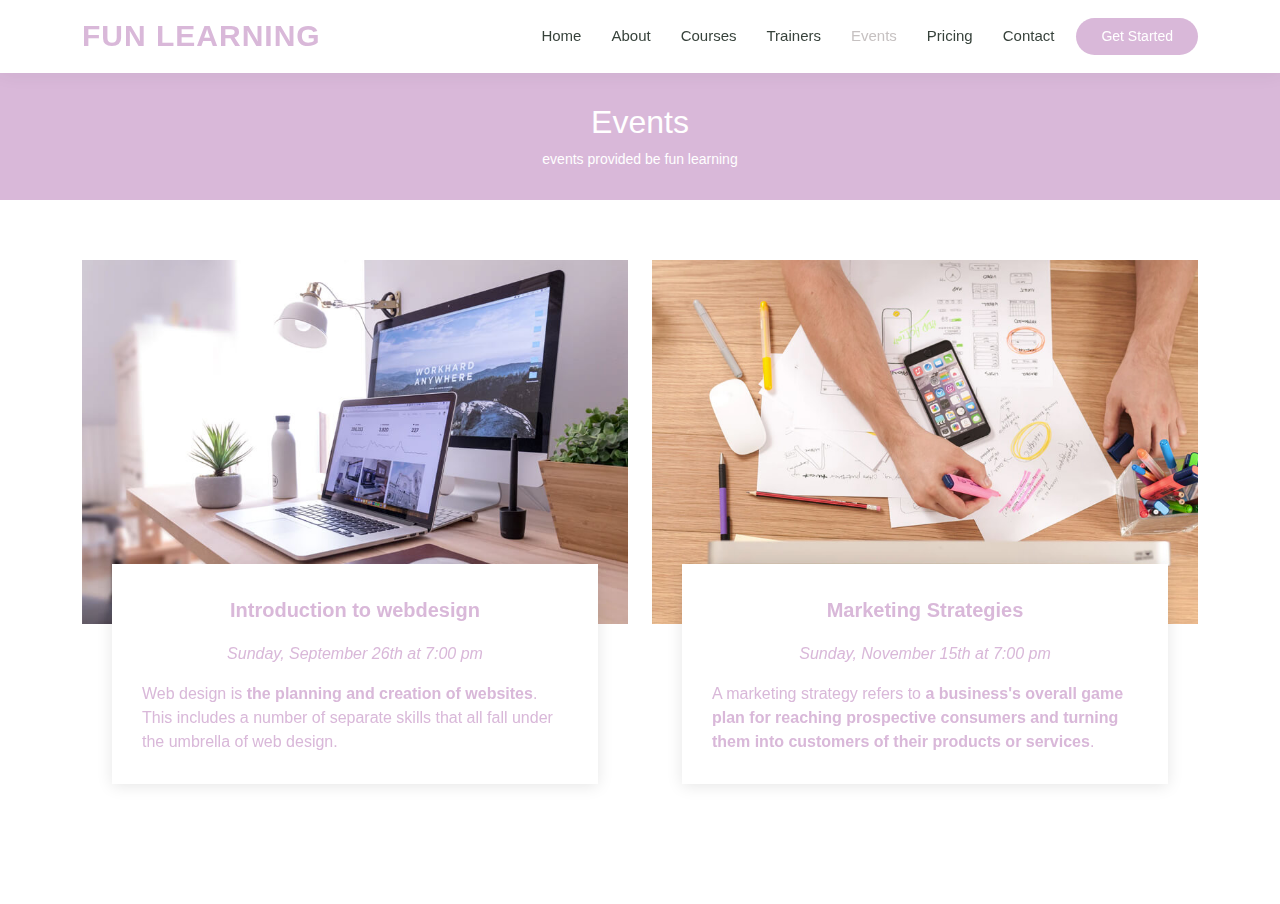
<file: events.html>
<!DOCTYPE html>
<html lang="en">

<head>
  <meta charset="utf-8">
  <meta content="width=device-width, initial-scale=1.0" name="viewport">

  <title>Events - Mentor Bootstrap Template</title>
  <meta content="" name="description">
  <meta content="" name="keywords">

  <!-- Favicons -->
  <link href="assets/img/favicon.png" rel="icon">
  <link href="assets/img/apple-touch-icon.png" rel="apple-touch-icon">

  <!-- Google Fonts -->
  <link href="https://fonts.googleapis.com/css?family=Open+Sans:300,300i,400,400i,600,600i,700,700i|Raleway:300,300i,400,400i,500,500i,600,600i,700,700i|Poppins:300,300i,400,400i,500,500i,600,600i,700,700i" rel="stylesheet">

  <!-- Vendor CSS Files -->
  <link href="assets/vendor/animate.css/animate.min.css" rel="stylesheet">
  <link href="assets/vendor/aos/aos.css" rel="stylesheet">
  <link href="assets/vendor/bootstrap/css/bootstrap.min.css" rel="stylesheet">
  <link href="assets/vendor/bootstrap-icons/bootstrap-icons.css" rel="stylesheet">
  <link href="assets/vendor/boxicons/css/boxicons.min.css" rel="stylesheet">
  <link href="assets/vendor/remixicon/remixicon.css" rel="stylesheet">
  <link href="assets/vendor/swiper/swiper-bundle.min.css" rel="stylesheet">

  <!-- Template Main CSS File -->
  <link href="assets/css/style.css" rel="stylesheet">

  <!-- =======================================================
  * Template Name: Mentor - v4.7.0
  * Template URL: https://bootstrapmade.com/mentor-free-education-bootstrap-theme/
  * Author: BootstrapMade.com
  * License: https://bootstrapmade.com/license/
  ======================================================== -->
</head>

<body>

  <!-- ======= Header ======= -->
  <header id="header" class="fixed-top">
    <div class="container d-flex align-items-center">

      <h1 class="logo me-auto"><a href="index.html">Fun Learning</a></h1>
      <!-- Uncomment below if you prefer to use an image logo -->
      <!-- <a href="index.html" class="logo me-auto"><img src="assets/img/logo.png" alt="" class="img-fluid"></a>-->

      <nav id="navbar" class="navbar order-last order-lg-0">
        <ul>
          <li><a href="index.html">Home</a></li>
          <li><a href="about.html">About</a></li>
          <li><a href="courses.html">Courses</a></li>
          <li><a href="trainers.html">Trainers</a></li>
          <li><a class="active" href="events.html">Events</a></li>
          <li><a href="pricing.html">Pricing</a></li>

        
          <li><a href="contact.html">Contact</a></li>
        </ul>
        <i class="bi bi-list mobile-nav-toggle"></i>
      </nav><!-- .navbar -->

      <a href="courses.html" class="get-started-btn">Get Started</a>

    </div>
  </header><!-- End Header -->

  <main id="main">

    <!-- ======= Breadcrumbs ======= -->
    <div class="breadcrumbs" data-aos="fade-in">
      <div class="container">
        <h2>Events</h2>
        <p>events provided be fun learning</p>
      </div>
    </div><!-- End Breadcrumbs -->

    <!-- ======= Events Section ======= -->
    <section id="events" class="events">
      <div class="container" data-aos="fade-up">

        <div class="row">
          <div class="col-md-6 d-flex align-items-stretch">
            <div class="card">
              <div class="card-img">
                <img src="assets/img/events-1.jpg" alt="...">
              </div>
              <div class="card-body">
                <h5 class="card-title"><a href="">Introduction to webdesign</a></h5>
                <p class="fst-italic text-center">Sunday, September 26th at 7:00 pm</p>
                <p class="card-text">Web design is <strong>the planning and creation of websites</strong>. This includes a number of separate skills that all fall under the umbrella of web design.</p>
              </div>
            </div>
          </div>
          <div class="col-md-6 d-flex align-items-stretch">
            <div class="card">
              <div class="card-img">
                <img src="assets/img/events-2.jpg" alt="...">
              </div>
              <div class="card-body">
                <h5 class="card-title"><a href="">Marketing Strategies</a></h5>
                <p class="fst-italic text-center">Sunday, November 15th at 7:00 pm</p>
                <p class="card-text">A marketing strategy refers to <strong>a business's overall game plan for reaching prospective consumers and turning them into customers of their products or services</strong>.</p>
              </div>
            </div>

          </div>
        </div>

      </div>
    </section><!-- End Events Section -->

  </main><!-- End #main -->

  <!-- ======= Footer ======= --><!-- End Footer -->

<div id="preloader"></div>
  <a href="#" class="back-to-top d-flex align-items-center justify-content-center"><i class="bi bi-arrow-up-short"></i></a>

  <!-- Vendor JS Files -->
  <script src="assets/vendor/purecounter/purecounter.js"></script>
  <script src="assets/vendor/aos/aos.js"></script>
  <script src="assets/vendor/bootstrap/js/bootstrap.bundle.min.js"></script>
  <script src="assets/vendor/swiper/swiper-bundle.min.js"></script>
  <script src="assets/vendor/php-email-form/validate.js"></script>

  <!-- Template Main JS File -->
  <script src="assets/js/main.js"></script>

</body>

</html>
</file>
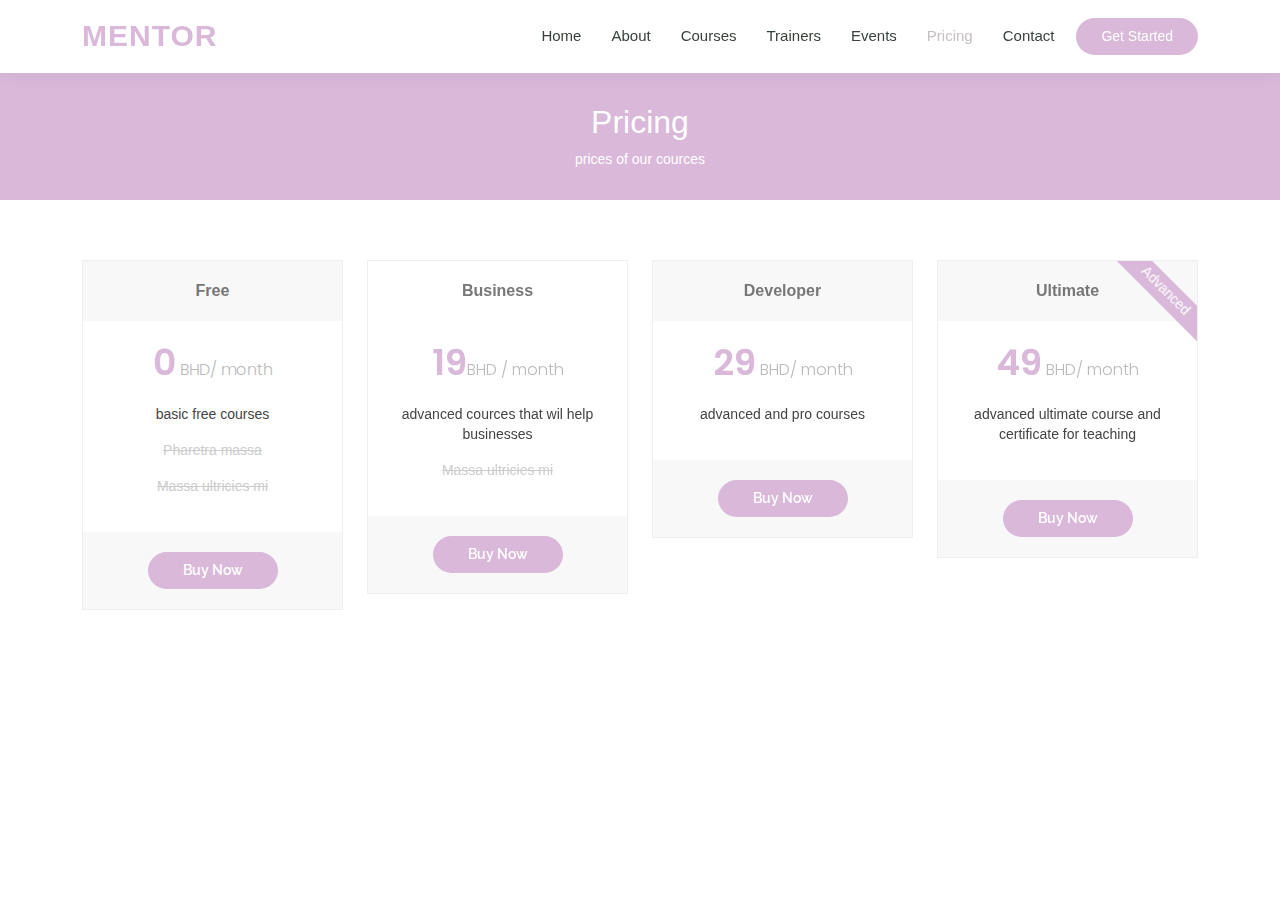
<file: pricing.html>
<!DOCTYPE html>
<html lang="en">

<head>
  <meta charset="utf-8">
  <meta content="width=device-width, initial-scale=1.0" name="viewport">

  <title>Pricing - Mentor Bootstrap Template</title>
  <meta content="" name="description">
  <meta content="" name="keywords">

  <!-- Favicons -->
  <link href="assets/img/favicon.png" rel="icon">
  <link href="assets/img/apple-touch-icon.png" rel="apple-touch-icon">

  <!-- Google Fonts -->
  <link href="https://fonts.googleapis.com/css?family=Open+Sans:300,300i,400,400i,600,600i,700,700i|Raleway:300,300i,400,400i,500,500i,600,600i,700,700i|Poppins:300,300i,400,400i,500,500i,600,600i,700,700i" rel="stylesheet">

  <!-- Vendor CSS Files -->
  <link href="assets/vendor/animate.css/animate.min.css" rel="stylesheet">
  <link href="assets/vendor/aos/aos.css" rel="stylesheet">
  <link href="assets/vendor/bootstrap/css/bootstrap.min.css" rel="stylesheet">
  <link href="assets/vendor/bootstrap-icons/bootstrap-icons.css" rel="stylesheet">
  <link href="assets/vendor/boxicons/css/boxicons.min.css" rel="stylesheet">
  <link href="assets/vendor/remixicon/remixicon.css" rel="stylesheet">
  <link href="assets/vendor/swiper/swiper-bundle.min.css" rel="stylesheet">

  <!-- Template Main CSS File -->
  <link href="assets/css/style.css" rel="stylesheet">

  <!-- =======================================================
  * Template Name: Mentor - v4.7.0
  * Template URL: https://bootstrapmade.com/mentor-free-education-bootstrap-theme/
  * Author: BootstrapMade.com
  * License: https://bootstrapmade.com/license/
  ======================================================== -->
</head>

<body>

  <!-- ======= Header ======= -->
  <header id="header" class="fixed-top">
    <div class="container d-flex align-items-center">

      <h1 class="logo me-auto"><a href="index.html">Mentor</a></h1>
      <!-- Uncomment below if you prefer to use an image logo -->
      <!-- <a href="index.html" class="logo me-auto"><img src="assets/img/logo.png" alt="" class="img-fluid"></a>-->

      <nav id="navbar" class="navbar order-last order-lg-0">
        <ul>
          <li><a href="index.html">Home</a></li>
          <li><a href="about.html">About</a></li>
          <li><a href="courses.html">Courses</a></li>
          <li><a href="trainers.html">Trainers</a></li>
          <li><a href="events.html">Events</a></li>
          <li><a class="active" href="pricing.html">Pricing</a></li>

         
          <li><a href="contact.html">Contact</a></li>
        </ul>
        <i class="bi bi-list mobile-nav-toggle"></i>
      </nav><!-- .navbar -->

      <a href="courses.html" class="get-started-btn">Get Started</a>

    </div>
  </header><!-- End Header -->

  <main id="main">
    <!-- ======= Breadcrumbs ======= -->
    <div class="breadcrumbs" data-aos="fade-in">
      <div class="container">
        <h2>Pricing</h2>
        <p>prices of our cources</p>
      </div>
    </div><!-- End Breadcrumbs -->

    <!-- ======= Pricing Section ======= -->
    <section id="pricing" class="pricing">
      <div class="container" data-aos="fade-up">

        <div class="row">

          <div class="col-lg-3 col-md-6">
            <div class="box">
              <h3>Free</h3>
              <h4>0<span> BHD/ month</span></h4>
              <ul>
                <li>basic free courses</li>
                <li class="na">Pharetra massa</li>
                <li class="na">Massa ultricies mi</li>
              </ul>
              <div class="btn-wrap">
                <a href="#" class="btn-buy">Buy Now</a>
              </div>
            </div>
          </div>

          <div class="col-lg-3 col-md-6 mt-4 mt-md-0">
            <div class="box featured">
              <h3>Business</h3>
              <h4>19<span>BHD / month</span></h4>
              <ul>
                <li>advanced cources that wil help businesses </li>
                <li class="na">Massa ultricies mi</li>
              </ul>
              <div class="btn-wrap">
                <a href="#" class="btn-buy">Buy Now</a>
              </div>
            </div>
          </div>

          <div class="col-lg-3 col-md-6 mt-4 mt-lg-0">
            <div class="box">
              <h3>Developer</h3>
              <h4>29<span> BHD/ month</span></h4>
              <ul>
                <li>advanced and pro courses </li>
              </ul>
              <div class="btn-wrap">
                <a href="#" class="btn-buy">Buy Now</a>
              </div>
            </div>
          </div>

          <div class="col-lg-3 col-md-6 mt-4 mt-lg-0">
            <div class="box">
              <span class="advanced">Advanced</span>
              <h3>Ultimate</h3>
              <h4>49<span> BHD/ month</span></h4>
              <ul>
                advanced ultimate course and certificate for teaching
                <li></li>
              </ul>
              <div class="btn-wrap">
                <a href="#" class="btn-buy">Buy Now</a>
              </div>
            </div>
          </div>

        </div>

      </div>
    </section><!-- End Pricing Section -->

  </main><!-- End #main -->

  <!-- ======= Footer ======= --><!-- End Footer -->

<div id="preloader"></div>
  <a href="#" class="back-to-top d-flex align-items-center justify-content-center"><i class="bi bi-arrow-up-short"></i></a>

  <!-- Vendor JS Files -->
  <script src="assets/vendor/purecounter/purecounter.js"></script>
  <script src="assets/vendor/aos/aos.js"></script>
  <script src="assets/vendor/bootstrap/js/bootstrap.bundle.min.js"></script>
  <script src="assets/vendor/swiper/swiper-bundle.min.js"></script>
  <script src="assets/vendor/php-email-form/validate.js"></script>

  <!-- Template Main JS File -->
  <script src="assets/js/main.js"></script>

</body>

</html>
</file>
<file: assets/css/style.css>
/**
* Template Name: Mentor - v4.7.0
* Template URL: https://bootstrapmade.com/mentor-free-education-bootstrap-theme/
* Author: BootstrapMade.com
* License: https://bootstrapmade.com/license/
*/

/*--------------------------------------------------------------
# General
--------------------------------------------------------------*/
body {
  font-family: "Arial Rounded MT Bold", sans-serif;
  color: #D9B8D9;
}

a {
  color: #D9B8D9;
  text-decoration: none;
}

a:hover {
  color: #C6C1C1;
  text-decoration: none;
}

h1, h2, h3, h4, h5, h6 {
  font-family: "Arial Rounded MT Bold", sans-serif;
}

/*--------------------------------------------------------------
# Back to top button
--------------------------------------------------------------*/
.back-to-top {
  position: fixed;
  visibility: hidden;
  opacity: 0;
  right: 15px;
  bottom: 15px;
  z-index: 996;
  background: #D9B8D9;
  width: 40px;
  height: 40px;
  border-radius: 50px;
  transition: all 0.4s;
}
.back-to-top i {
  font-size: 28px;
  color: #fff;
  line-height: 0;
}
.back-to-top:hover {
  background: #C6C1C1;
  color: #D9B8D9;
}
.back-to-top.active {
  visibility: visible;
  opacity: 1;
}

/*--------------------------------------------------------------
# Preloader
--------------------------------------------------------------*/
#preloader {
  position: fixed;
  top: 0;
  left: 0;
  right: 0;
  bottom: 0;
  z-index: 9999;
  overflow: hidden;
  background: #fff;
}

#preloader:before {
  content: "";
  position: fixed;
  top: calc(50% - 30px);
  left: calc(50% - 30px);
  border: 6px solid #D9B8D9;
  border-top-color: #fff;
  border-bottom-color: #fff;
  border-radius: 50%;
  width: 60px;
  height: 60px;
  -webkit-animation: animate-preloader 1s linear infinite;
  animation: animate-preloader 1s linear infinite;
}

@-webkit-keyframes animate-preloader {
  0% {
    transform: rotate(0deg);
  }
  100% {
    transform: rotate(360deg);
  }
}

@keyframes animate-preloader {
  0% {
    transform: rotate(0deg);
  }
  100% {
    transform: rotate(360deg);
  }
}
/*--------------------------------------------------------------
# Disable aos animation delay on mobile devices
--------------------------------------------------------------*/
@media screen and (max-width: 768px) {
  [data-aos-delay] {
    transition-delay: 0 !important;
  }
}
/*--------------------------------------------------------------
# Header
--------------------------------------------------------------*/
#header {
  background: #fff;
  transition: all 0.5s;
  z-index: 997;
  padding: 15px 0;
  box-shadow: 0px 0 18px rgba(55, 66, 59, 0.08);
}
#header .logo {
  font-size: 30px;
  margin: 0;
  padding: 0;
  line-height: 1;
  font-weight: 600;
  letter-spacing: 1px;
  text-transform: uppercase;
  font-family: "Arial Rounded MT Bold", sans-serif;
}
#header .logo a {
  color: #D9B8D9;
}
#header .logo img {
  max-height: 40px;
}

/**
* Get Startet Button 
*/
.get-started-btn {
  margin-left: 22px;
  background: #D9B8D9;
  color: #fff;
  border-radius: 50px;
  padding: 8px 25px;
  white-space: nowrap;
  transition: 0.3s;
  font-size: 14px;
  display: inline-block;
}
.get-started-btn:hover {
  background: #C6C1C1;
  color: #fff;
}
@media (max-width: 768px) {
  .get-started-btn {
    margin: 0 15px 0 0;
    padding: 6px 18px;
  }
}

/*--------------------------------------------------------------
# Navigation Menu
--------------------------------------------------------------*/
/**
* Desktop Navigation 
*/
.navbar {
  padding: 0;
}
.navbar ul {
  margin: 0;
  padding: 0;
  display: flex;
  list-style: none;
  align-items: center;
}
.navbar li {
  position: relative;
}
.navbar a, .navbar a:focus {
  display: flex;
  align-items: center;
  justify-content: space-between;
  padding: 10px 0 10px 30px;
  font-family: "Arial Rounded MT Bold", sans-serif;
  font-size: 15px;
  font-weight: 500;
  color: #37423b;
  white-space: nowrap;
  transition: 0.3s;
}
.navbar a i, .navbar a:focus i {
  font-size: 12px;
  line-height: 0;
  margin-left: 5px;
}
.navbar a:hover, .navbar .active, .navbar .active:focus, .navbar li:hover > a {
  color: #C6C1C1;
}
.navbar .dropdown ul {
  display: block;
  position: absolute;
  left: 30px;
  top: calc(100% + 30px);
  margin: 0;
  padding: 10px 0;
  z-index: 99;
  opacity: 0;
  visibility: hidden;
  background: #fff;
  box-shadow: 0px 0px 30px rgba(127, 137, 161, 0.25);
  transition: 0.3s;
  border-radius: 4px;
}
.navbar .dropdown ul li {
  min-width: 200px;
}
.navbar .dropdown ul a {
  padding: 10px 20px;
  font-size: 14px;
  text-transform: none;
  font-weight: 500;
}
.navbar .dropdown ul a i {
  font-size: 12px;
}
.navbar .dropdown ul a:hover, .navbar .dropdown ul .active:hover, .navbar .dropdown ul li:hover > a {
  color: #C6C1C1;
}
.navbar .dropdown:hover > ul {
  opacity: 1;
  top: 100%;
  visibility: visible;
}
.navbar .dropdown .dropdown ul {
  top: 0;
  left: calc(100% - 30px);
  visibility: hidden;
}
.navbar .dropdown .dropdown:hover > ul {
  opacity: 1;
  top: 0;
  left: 100%;
  visibility: visible;
}
@media (max-width: 1366px) {
  .navbar .dropdown .dropdown ul {
    left: -90%;
  }
  .navbar .dropdown .dropdown:hover > ul {
    left: -100%;
  }
}

/**
* Mobile Navigation 
*/
.mobile-nav-toggle {
  color: #D9B8D9;
  font-size: 28px;
  cursor: pointer;
  display: none;
  line-height: 0;
  transition: 0.5s;
}
.mobile-nav-toggle.bi-x {
  color: #fff;
}

@media (max-width: 991px) {
  .mobile-nav-toggle {
    display: block;
  }

  .navbar ul {
    display: none;
  }
}
.navbar-mobile {
  position: fixed;
  overflow: hidden;
  top: 0;
  right: 0;
  left: 0;
  bottom: 0;
  background: rgba(32, 38, 34, 0.9);
  transition: 0.3s;
  z-index: 999;
}
.navbar-mobile .mobile-nav-toggle {
  position: absolute;
  top: 15px;
  right: 15px;
}
.navbar-mobile ul {
  display: block;
  position: absolute;
  top: 55px;
  right: 15px;
  bottom: 15px;
  left: 15px;
  padding: 10px 0;
  border-radius: 6px;
  background-color: #fff;
  overflow-y: auto;
  transition: 0.3s;
}
.navbar-mobile a, .navbar-mobile a:focus {
  padding: 10px 20px;
  font-size: 15px;
  color: #D9B8D9;
}
.navbar-mobile a:hover, .navbar-mobile .active, .navbar-mobile li:hover > a {
  color: #C6C1C1;
}
.navbar-mobile .getstarted, .navbar-mobile .getstarted:focus {
  margin: 15px;
}
.navbar-mobile .dropdown ul {
  position: static;
  display: none;
  margin: 10px 20px;
  padding: 10px 0;
  z-index: 99;
  opacity: 1;
  visibility: visible;
  background: #fff;
  box-shadow: 0px 0px 30px rgba(127, 137, 161, 0.25);
}
.navbar-mobile .dropdown ul li {
  min-width: 200px;
}
.navbar-mobile .dropdown ul a {
  padding: 10px 20px;
}
.navbar-mobile .dropdown ul a i {
  font-size: 12px;
}
.navbar-mobile .dropdown ul a:hover, .navbar-mobile .dropdown ul .active:hover, .navbar-mobile .dropdown ul li:hover > a {
  color: #C6C1C1;
}
.navbar-mobile .dropdown > .dropdown-active {
  display: block;
}

/*--------------------------------------------------------------
# Hero Section
--------------------------------------------------------------*/
#hero {
  width: 100%;
  height: 80vh;
  background: url("../img/hero-bg.jpg") top center;
  background-size: cover;
  position: relative;
}
#hero:before {
  content: "";
  background: rgba(0, 0, 0, 0.4);
  position: absolute;
  bottom: 0;
  top: 0;
  left: 0;
  right: 0;
}
#hero .container {
  padding-top: 72px;
}
@media (max-width: 992px) {
  #hero .container {
    padding-top: 62px;
  }
}
#hero h1 {
  margin: 0;
  font-size: 48px;
  font-weight: 700;
  line-height: 56px;
  color: #fff;
  font-family: "Arial Rounded MT Bold", sans-serif;
}
#hero h2 {
  color: #eee;
  margin: 10px 0 0 0;
  font-size: 24px;
}
#hero .btn-get-started {
  font-family: "Raleway", sans-serif;
  font-weight: 500;
  font-size: 15px;
  letter-spacing: 1px;
  display: inline-block;
  padding: 10px 35px;
  border-radius: 50px;
  transition: 0.5s;
  margin-top: 30px;
  border: 2px solid #fff;
  color: #fff;
}
#hero .btn-get-started:hover {
  background: #C6C1C1;
  border: 2px solid #C6C1C1;
}
@media (min-width: 1024px) {
  #hero {
    background-attachment: fixed;
  }
}
@media (max-width: 768px) {
  #hero {
    height: 100vh;
  }
  #hero h1 {
    font-size: 28px;
    line-height: 36px;
  }
  #hero h2 {
    font-size: 18px;
    line-height: 24px;
  }
}

/*--------------------------------------------------------------
# Sections General
--------------------------------------------------------------*/
section {
  padding: 60px 0;
  overflow: hidden;
}

.section-bg {
  background-color: #fff;
}

.section-title {
  padding-bottom: 40px;
}
.section-title h2 {
  font-size: 14px;
  font-weight: 500;
  padding: 0;
  line-height: 1px;
  margin: 0 0 5px 0;
  letter-spacing: 2px;
  text-transform: uppercase;
  color: #aaaaaa;
  font-family: "Poppins", sans-serif;
}
.section-title h2::after {
  content: "";
  width: 120px;
  height: 1px;
  display: inline-block;
  background: #D9B8D9;
  margin: 4px 10px;
}
.section-title p {
  margin: 0;
  margin: 0;
  font-size: 36px;
  font-weight: 700;
  text-transform: uppercase;
  font-family: "Poppins", sans-serif;
  color: #D9B8D9;
}

.breadcrumbs {
  margin-top: 73px;
  text-align: center;
  background: #D9B8D9;
  padding: 30px 0;
  color: #fff;
}
@media (max-width: 992px) {
  .breadcrumbs {
    margin-top: 63px;
  }
}
.breadcrumbs h2 {
  font-size: 32px;
  font-weight: 500;
}
.breadcrumbs p {
  font-size: 14px;
  margin-bottom: 0;
}

/*--------------------------------------------------------------
# About
--------------------------------------------------------------*/
.about .content h3 {
  font-weight: 600;
  font-size: 26px;
}
.about .content ul {
  list-style: none;
  padding: 0;
}
.about .content ul li {
  padding-bottom: 10px;
}
.about .content ul i {
  font-size: 20px;
  padding-right: 4px;
  color: #D9B8D9;
}
.about .content .learn-more-btn {
  background: #D9B8D9;
  color: #fff;
  border-radius: 50px;
  padding: 8px 25px 9px 25px;
  white-space: nowrap;
  transition: 0.3s;
  font-size: 14px;
  display: inline-block;
}
.about .content .learn-more-btn:hover {
  background: #C6C1C1;
  color: #fff;
}
@media (max-width: 768px) {
  .about .content .learn-more-btn {
    margin: 0 48px 0 0;
    padding: 6px 18px;
  }
}

/*--------------------------------------------------------------
# Counts
--------------------------------------------------------------*/
.counts {
  padding: 30px 0;
}
.counts .counters span {
  font-size: 48px;
  display: block;
  color: #D9B8D9;
  font-weight: 700;
}
.counts .counters p {
  padding: 0;
  margin: 0 0 20px 0;
  font-family: "Raleway", sans-serif;
  font-size: 15px;
  font-weight: 600;
  color: #D9B8D9;
}

/*--------------------------------------------------------------
# Why Us
--------------------------------------------------------------*/
.why-us .content {
  padding: 30px;
  background: #D9B8D9;
  border-radius: 4px;
  color: #fff;
}
.why-us .content h3 {
  font-weight: 700;
  font-size: 34px;
  margin-bottom: 30px;
}
.why-us .content p {
  margin-bottom: 30px;
}
.why-us .content .more-btn {
  display: inline-block;
  background: rgba(255, 255, 255, 0.2);
  padding: 6px 30px 8px 30px;
  color: #fff;
  border-radius: 50px;
  transition: all ease-in-out 0.4s;
}
.why-us .content .more-btn i {
  font-size: 14px;
}
.why-us .content .more-btn:hover {
  color: #C6C1C1;
  background: #fff;
}
.why-us .icon-boxes .icon-box {
  text-align: center;
  background: #fff;
  padding: 40px 30px;
  width: 100%;
  border: 1px solid #eef0ef;
}
.why-us .icon-boxes .icon-box i {
  font-size: 32px;
  padding: 18px;
  color: #D9B8D9;
  margin-bottom: 30px;
  background: #ecf9f0;
  border-radius: 50px;
}
.why-us .icon-boxes .icon-box h4 {
  font-size: 20px;
  font-weight: 700;
  margin: 0 0 30px 0;
}
.why-us .icon-boxes .icon-box p {
  font-size: 15px;
  color: #848484;
}

/*--------------------------------------------------------------
# Features
--------------------------------------------------------------*/
.features {
  padding-top: 0px;
}
.features .icon-box {
  display: flex;
  align-items: center;
  padding: 20px;
  transition: 0.3s;
  border: 1px solid #eef0ef;
}
.features .icon-box i {
  font-size: 32px;
  padding-right: 10px;
  line-height: 1;
}
.features .icon-box h3 {
  font-weight: 700;
  margin: 0;
  padding: 0;
  line-height: 1;
  font-size: 16px;
}
.features .icon-box h3 a {
  color: #D9B8D9;
  transition: 0.3s;
}
.features .icon-box:hover {
  border-color: #C6C1C1;
}
.features .icon-box:hover h3 a {
  color: #C6C1C1;
}

/*--------------------------------------------------------------
# Courses
--------------------------------------------------------------*/
.courses .course-item {
  border-radius: 5px;
  border: 1px solid #eef0ef;
}
.courses .course-content {
  padding: 15px;
}
.courses .course-content h3 {
  font-weight: 700;
  font-size: 20px;
}
.courses .course-content h3 a {
  color: #D9B8D9;
  transition: 0.3s;
}
.courses .course-content h3 a:hover {
  color: #C6C1C1;
}
.courses .course-content p {
  font-size: 14px;
  color: #777777;
}
.courses .course-content h4 {
  font-size: 14px;
  background: #D9B8D9;
  padding: 7px 14px;
  color: #fff;
  margin: 0;
}
.courses .course-content .price {
  margin: 0;
  font-weight: 700;
  font-size: 18px;
  color: #D9B8D9;
}
.courses .trainer {
  padding-top: 15px;
  border-top: 1px solid #eef0ef;
}
.courses .trainer .trainer-profile img {
  max-width: 50px;
  border-radius: 50px;
}
.courses .trainer .trainer-profile span {
  padding-left: 10px;
  font-weight: 600;
  font-size: 16px;
  color: #D9B8D9;
}
.courses .trainer .trainer-rank {
  font-size: 18px;
  color: #D9B8D9;
}

/*--------------------------------------------------------------
# Trainers
--------------------------------------------------------------*/
.trainers .member {
  text-align: center;
  margin-bottom: 20px;
  background: #fff;
  border: 1px solid #eef0ef;
}
.trainers .member img {
  margin: -1px -1px 30px -1px;
}
.trainers .member .member-content {
  padding: 0 20px 30px 20px;
}
.trainers .member h4 {
  font-weight: 700;
  margin-bottom: 2px;
  font-size: 18px;
}
.trainers .member span {
  font-style: italic;
  display: block;
  font-size: 13px;
}
.trainers .member p {
  padding-top: 10px;
  font-size: 14px;
  font-style: italic;
  color: #aaaaaa;
}
.trainers .member .social {
  margin-top: 15px;
}
.trainers .member .social a {
  color: #D9B8D9;
  transition: 0.3s;
}
.trainers .member .social a:hover {
  color: #C6C1C1;
}
.trainers .member .social i {
  font-size: 18px;
  margin: 0 2px;
}

/*--------------------------------------------------------------
# Testimonials
--------------------------------------------------------------*/
.testimonials .testimonial-wrap {
  padding-left: 50px;
}
.testimonials .testimonials-carousel, .testimonials .testimonials-slider {
  overflow: hidden;
}
.testimonials .testimonial-item {
  box-sizing: content-box;
  padding: 30px 30px 30px 60px;
  margin: 30px 15px;
  min-height: 200px;
  border: 1px solid #eef0ef;
  position: relative;
  background: #fff;
}
.testimonials .testimonial-item .testimonial-img {
  width: 90px;
  border-radius: 10px;
  border: 6px solid #fff;
  position: absolute;
  left: -45px;
}
.testimonials .testimonial-item h3 {
  font-size: 18px;
  font-weight: bold;
  margin: 10px 0 5px 0;
  color: #111;
}
.testimonials .testimonial-item h4 {
  font-size: 14px;
  color: #999;
  margin: 0;
}
.testimonials .testimonial-item .quote-icon-left, .testimonials .testimonial-item .quote-icon-right {
  color: #c1ecce;
  font-size: 26px;
}
.testimonials .testimonial-item .quote-icon-left {
  display: inline-block;
  left: -5px;
  position: relative;
}
.testimonials .testimonial-item .quote-icon-right {
  display: inline-block;
  right: -5px;
  position: relative;
  top: 10px;
}
.testimonials .testimonial-item p {
  font-style: italic;
  margin: 15px auto 15px auto;
}
.testimonials .swiper-pagination {
  margin-top: 20px;
  position: relative;
}
.testimonials .swiper-pagination .swiper-pagination-bullet {
  width: 12px;
  height: 12px;
  background-color: #fff;
  opacity: 1;
  border: 1px solid #D9B8D9;
}
.testimonials .swiper-pagination .swiper-pagination-bullet-active {
  background-color: #D9B8D9;
}
@media (max-width: 767px) {
  .testimonials .testimonial-wrap {
    padding-left: 0;
  }
  .testimonials .testimonials-carousel, .testimonials .testimonials-slider {
    overflow: hidden;
  }
  .testimonials .testimonial-item {
    padding: 30px;
    margin: 15px;
  }
  .testimonials .testimonial-item .testimonial-img {
    position: static;
    left: auto;
  }
}

/*--------------------------------------------------------------
# Cource Details
--------------------------------------------------------------*/
.course-details h3 {
  font-size: 24px;
  margin: 30px 0 15px 0;
  font-weight: 700;
  position: relative;
  padding-bottom: 10px;
}
.course-details h3:before {
  content: "";
  position: absolute;
  display: block;
  width: 100%;
  height: 1px;
  background: #eef0ef;
  bottom: 0;
  left: 0;
}
.course-details h3:after {
  content: "";
  position: absolute;
  display: block;
  width: 60px;
  height: 1px;
  background: #D9B8D9;
  bottom: 0;
  left: 0;
}
.course-details .course-info {
  background: #f6f7f6;
  padding: 10px 15px;
  margin-bottom: 15px;
}
.course-details .course-info h5 {
  font-weight: 400;
  font-size: 16px;
  margin: 0;
  font-family: "Poppins", sans-serif;
}
.course-details .course-info p {
  margin: 0;
  font-weight: 600;
}
.course-details .course-info a {
  color: #D9B8D9;
}

/*--------------------------------------------------------------
# Cource Details Tabs
--------------------------------------------------------------*/
.cource-details-tabs {
  overflow: hidden;
  padding-top: 0;
}
.cource-details-tabs .nav-tabs {
  border: 0;
}
.cource-details-tabs .nav-link {
  border: 0;
  padding: 12px 15px 12px 0;
  transition: 0.3s;
  color: #D9B8D9;
  border-radius: 0;
  border-right: 2px solid #e2e7e4;
  font-weight: 600;
  font-size: 15px;
}
.cource-details-tabs .nav-link:hover {
  color: #C6C1C1;
}
.cource-details-tabs .nav-link.active {
  color: #D9B8D9;
  border-color: #D9B8D9;
}
.cource-details-tabs .tab-pane.active {
  -webkit-animation: fadeIn 0.5s ease-out;
  animation: fadeIn 0.5s ease-out;
}
.cource-details-tabs .details h3 {
  font-size: 26px;
  font-weight: 600;
  margin-bottom: 20px;
  color: #D9B8D9;
}
.cource-details-tabs .details p {
  color: #777777;
}
.cource-details-tabs .details p:last-child {
  margin-bottom: 0;
}
@media (max-width: 992px) {
  .cource-details-tabs .nav-link {
    border: 0;
    padding: 15px;
  }
  .cource-details-tabs .nav-link.active {
    color: #fff;
    background: #D9B8D9;
  }
}

/*--------------------------------------------------------------
# Events
--------------------------------------------------------------*/
.events .card {
  border: 0;
  padding: 0 30px;
  margin-bottom: 60px;
  position: relative;
}
.events .card-img {
  width: calc(100% + 60px);
  margin-left: -30px;
  overflow: hidden;
  z-index: 9;
  border-radius: 0;
}
.events .card-img img {
  max-width: 100%;
  transition: all 0.3s ease-in-out;
}
.events .card-body {
  z-index: 10;
  background: #fff;
  border-top: 4px solid #fff;
  padding: 30px;
  box-shadow: 0px 2px 15px rgba(0, 0, 0, 0.1);
  margin-top: -60px;
  transition: 0.3s;
}
.events .card-title {
  font-weight: 700;
  text-align: center;
  margin-bottom: 20px;
}
.events .card-title a {
  color: #D9B8D9;
  transition: 0.3s;
}
.events .card-text {
  color: #D9B8D9;
}
.events .read-more a {
  color: #777777;
  text-transform: uppercase;
  font-weight: 600;
  font-size: 12px;
  transition: 0.3s;
}
.events .read-more a:hover {
  color: #C6C1C1;
}
.events .card:hover img {
  transform: scale(1.1);
}
.events .card:hover .card-body {
  border-color: #C6C1C1;
}
.events .card:hover .card-body .card-title a {
  color: #C6C1C1;
}

/*--------------------------------------------------------------
# Pricing
--------------------------------------------------------------*/
.pricing .box {
  padding: 20px;
  background: #fff;
  text-align: center;
  border: 1px solid #eef0ef;
  border-radius: 0;
  position: relative;
  overflow: hidden;
}
.pricing h3 {
  font-weight: 400;
  margin: -20px -20px 20px -20px;
  padding: 20px 15px;
  font-size: 16px;
  font-weight: 600;
  color: #777777;
  background: #f8f8f8;
}
.pricing h4 {
  font-size: 36px;
  color: #D9B8D9;
  font-weight: 600;
  font-family: "Poppins", sans-serif;
  margin-bottom: 20px;
}
.pricing h4 sup {
  font-size: 20px;
  top: -15px;
  left: -3px;
}
.pricing h4 span {
  color: #bababa;
  font-size: 16px;
  font-weight: 300;
}
.pricing ul {
  padding: 0;
  list-style: none;
  color: #444444;
  text-align: center;
  line-height: 20px;
  font-size: 14px;
}
.pricing ul li {
  padding-bottom: 16px;
}
.pricing ul i {
  color: #D9B8D9;
  font-size: 18px;
  padding-right: 4px;
}
.pricing ul .na {
  color: #ccc;
  text-decoration: line-through;
}
.pricing .btn-wrap {
  margin: 20px -20px -20px -20px;
  padding: 20px 15px;
  background: #f8f8f8;
  text-align: center;
}
.pricing .btn-buy {
  background: #D9B8D9;
  display: inline-block;
  padding: 8px 35px;
  border-radius: 50px;
  color: #fff;
  transition: none;
  font-size: 14px;
  font-weight: 400;
  font-family: "Raleway", sans-serif;
  font-weight: 600;
  transition: 0.3s;
}
.pricing .btn-buy:hover {
  background: #C6C1C1;
}
.pricing .featured h3 {
  color: #777777;
  background: #fff;
}
.pricing .advanced {
  width: 200px;
  position: absolute;
  top: 18px;
  right: -68px;
  transform: rotate(45deg);
  z-index: 1;
  font-size: 14px;
  padding: 1px 0 3px 0;
  background: #D9B8D9;
  color: #fff;
}

/*--------------------------------------------------------------
# Contact
--------------------------------------------------------------*/
.contact {
  padding-top: 5px;
}
.contact .info {
  width: 100%;
  background: #fff;
}
.contact .info i {
  font-size: 20px;
  color: #D9B8D9;
  float: left;
  width: 44px;
  height: 44px;
  background: #ecf9f0;
  display: flex;
  justify-content: center;
  align-items: center;
  border-radius: 50px;
  transition: all 0.3s ease-in-out;
}
.contact .info h4 {
  padding: 0 0 0 60px;
  font-size: 22px;
  font-weight: 600;
  margin-bottom: 5px;
  color: #D9B8D9;
}
.contact .info p {
  padding: 0 0 0 60px;
  margin-bottom: 0;
  font-size: 14px;
  color: #D9B8D9;
}
.contact .info .email, .contact .info .phone {
  margin-top: 40px;
}
.contact .info .email:hover i, .contact .info .address:hover i, .contact .info .phone:hover i {
  background: #C6C1C1;
  color: #fff;
}
.contact .php-email-form {
  width: 100%;
  background: #fff;
}
.contact .php-email-form .form-group {
  padding-bottom: 8px;
}
.contact .php-email-form .error-message {
  display: none;
  color: #fff;
  background: #ed3c0d;
  text-align: left;
  padding: 15px;
  font-weight: 600;
}
.contact .php-email-form .error-message br + br {
  margin-top: 25px;
}
.contact .php-email-form .sent-message {
  display: none;
  color: #fff;
  background: #D9B8D9;
  text-align: center;
  padding: 15px;
  font-weight: 600;
}
.contact .php-email-form .loading {
  display: none;
  background: #fff;
  text-align: center;
  padding: 15px;
}
.contact .php-email-form .loading:before {
  content: "";
  display: inline-block;
  border-radius: 50%;
  width: 24px;
  height: 24px;
  margin: 0 10px -6px 0;
  border: 3px solid #D9B8D9;
  border-top-color: #eee;
  -webkit-animation: animate-loading 1s linear infinite;
  animation: animate-loading 1s linear infinite;
}
.contact .php-email-form input, .contact .php-email-form textarea {
  border-radius: 4px;
  box-shadow: none;
  font-size: 14px;
}
.contact .php-email-form input:focus, .contact .php-email-form textarea:focus {
  border-color: #5fcf80;
}
.contact .php-email-form input {
  height: 44px;
}
.contact .php-email-form textarea {
  padding: 10px 12px;
}
.contact .php-email-form button[type=submit] {
  background: #5fcf80;
  border: 0;
  padding: 10px 35px;
  color: #fff;
  transition: 0.4s;
  border-radius: 50px;
}
.contact .php-email-form button[type=submit]:hover {
  background: #3ac162;
}
@-webkit-keyframes animate-loading {
  0% {
    transform: rotate(0deg);
  }
  100% {
    transform: rotate(360deg);
  }
}
@keyframes animate-loading {
  0% {
    transform: rotate(0deg);
  }
  100% {
    transform: rotate(360deg);
  }
}

/*--------------------------------------------------------------
# Footer
--------------------------------------------------------------*/
#footer {
  color: #37423b;
  font-size: 14px;
  background: #eef0ef;
}
#footer .footer-top {
  padding: 60px 0 30px 0;
  background: #f9faf9;
}
#footer .footer-top .footer-contact {
  margin-bottom: 30px;
}
#footer .footer-top .footer-contact h4 {
  font-size: 22px;
  margin: 0 0 30px 0;
  padding: 2px 0 2px 0;
  line-height: 1;
  font-weight: 700;
}
#footer .footer-top .footer-contact p {
  font-size: 14px;
  line-height: 24px;
  margin-bottom: 0;
  font-family: "Raleway", sans-serif;
  color: #777777;
}
#footer .footer-top h4 {
  font-size: 16px;
  font-weight: bold;
  color: #444444;
  position: relative;
  padding-bottom: 12px;
}
#footer .footer-top .footer-links {
  margin-bottom: 30px;
}
#footer .footer-top .footer-links ul {
  list-style: none;
  padding: 0;
  margin: 0;
}
#footer .footer-top .footer-links ul i {
  padding-right: 2px;
  color: #5fcf80;
  font-size: 18px;
  line-height: 1;
}
#footer .footer-top .footer-links ul li {
  padding: 10px 0;
  display: flex;
  align-items: center;
}
#footer .footer-top .footer-links ul li:first-child {
  padding-top: 0;
}
#footer .footer-top .footer-links ul a {
  color: #777777;
  transition: 0.3s;
  display: inline-block;
  line-height: 1;
}
#footer .footer-top .footer-links ul a:hover {
  text-decoration: none;
  color: #5fcf80;
}
#footer .footer-newsletter {
  font-size: 15px;
}
#footer .footer-newsletter h4 {
  font-size: 16px;
  font-weight: bold;
  color: #444444;
  position: relative;
  padding-bottom: 12px;
}
#footer .footer-newsletter form {
  margin-top: 30px;
  background: #fff;
  padding: 6px 10px;
  position: relative;
  border-radius: 50px;
  text-align: left;
  border: 1px solid #e0e5e2;
}
#footer .footer-newsletter form input[type=email] {
  border: 0;
  padding: 4px 8px;
  width: calc(100% - 100px);
}
#footer .footer-newsletter form input[type=submit] {
  position: absolute;
  top: -1px;
  right: -1px;
  bottom: -1px;
  border: 0;
  background: none;
  font-size: 16px;
  padding: 0 20px 2px 20px;
  background: #5fcf80;
  color: #fff;
  transition: 0.3s;
  border-radius: 50px;
  box-shadow: 0px 2px 15px rgba(0, 0, 0, 0.1);
}
#footer .footer-newsletter form input[type=submit]:hover {
  background: #3ac162;
}
#footer .credits {
  padding-top: 5px;
  font-size: 13px;
}
#footer .credits a {
  color: #3ac162;
  transition: 0.3s;
}
#footer .credits a:hover {
  color: #5fcf80;
}
#footer .social-links a {
  font-size: 18px;
  display: inline-block;
  background: #5fcf80;
  color: #fff;
  line-height: 1;
  padding: 8px 0;
  margin-right: 4px;
  border-radius: 50%;
  text-align: center;
  width: 36px;
  height: 36px;
  transition: 0.3s;
}
#footer .social-links a:hover {
  background: #3ac162;
  color: #fff;
  text-decoration: none;
}
</file>
